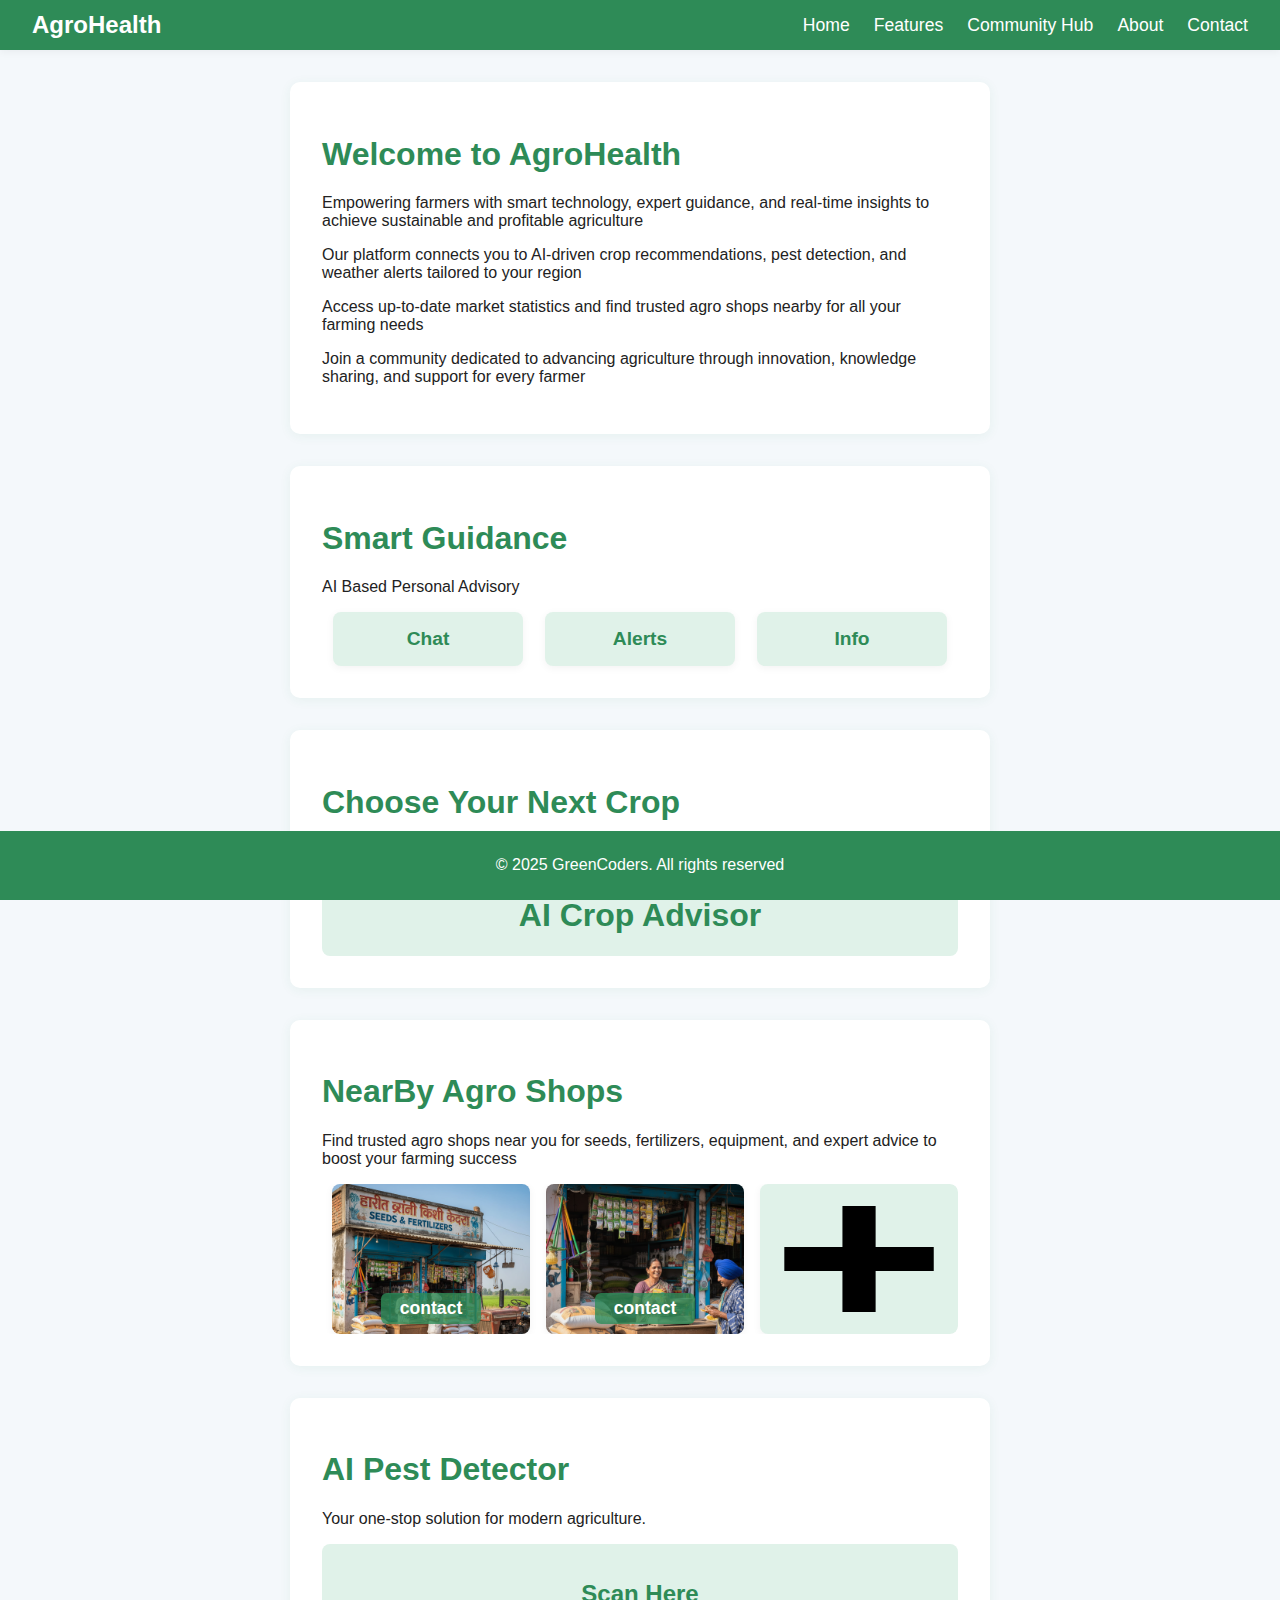
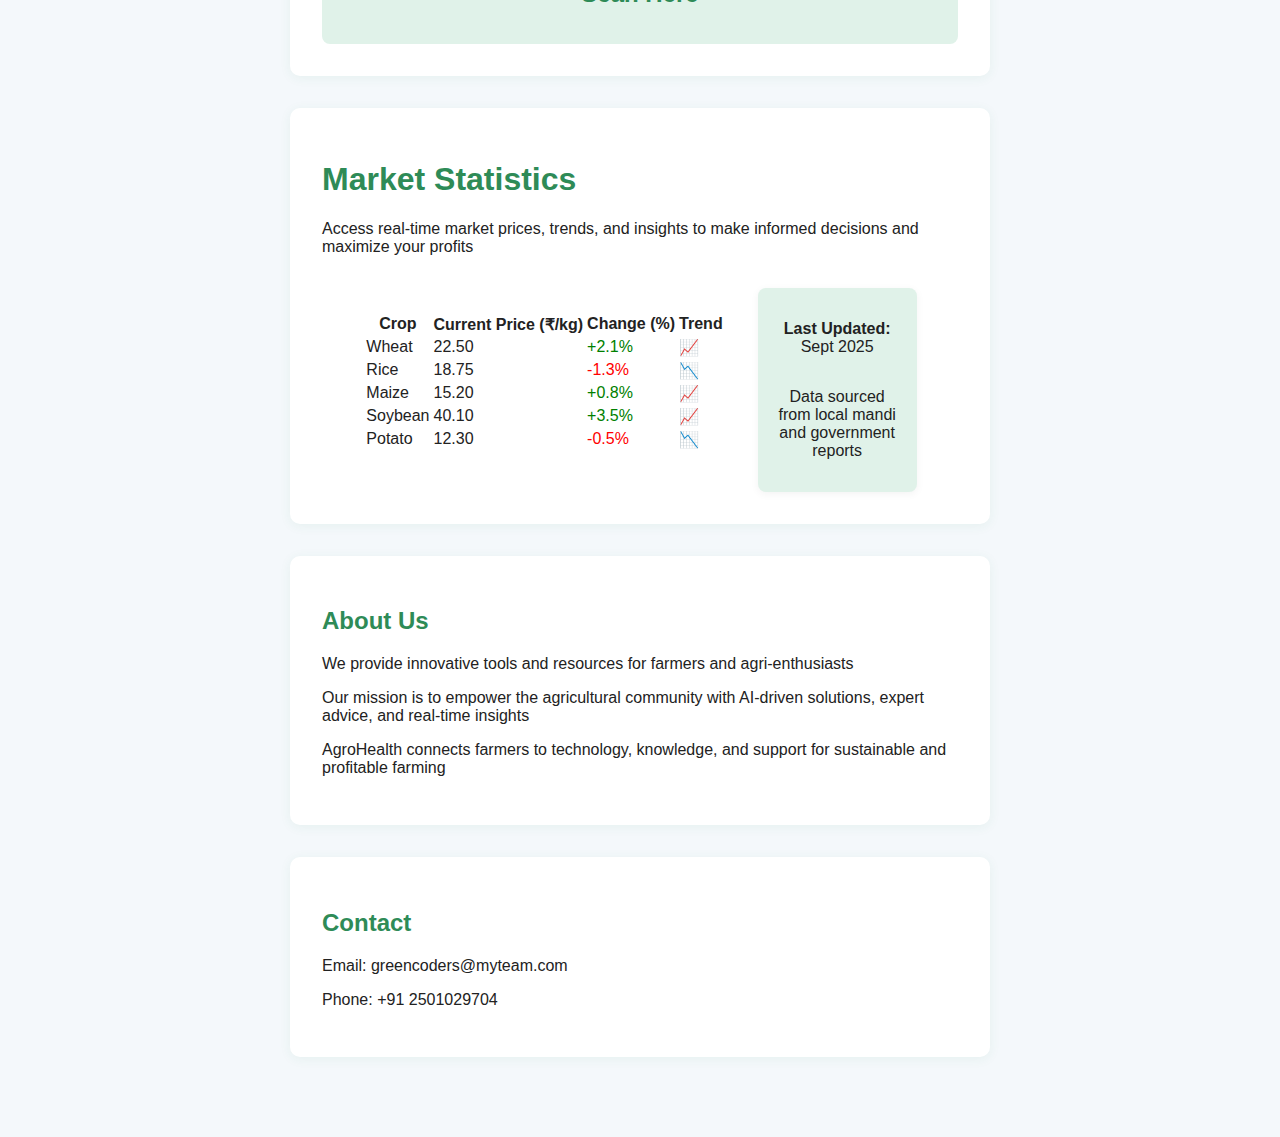
<file: index.html>
<!DOCTYPE html>
<html lang="en">
    <meta charset="UTF-8">
    <meta name="viewport" content="width=device-width, initial-scale=1.0">
    <title>AgroHealth</title>
    <!-- Hey Bhai , Why are you inspecting my code. If you are interested in this code, I would like to introduce myself. Myself Ayush -->
    <link rel="stylesheet" href="style.css">
    <link rel="icon" type="image/png" href="icon.png">
</head>
<body>
    <nav>
        <div class="logo">AgroHealth</div>
        <div class="hamburger" id="hamburger">
    <span>&#9776;</span>
</div>
        <div id="cover">
        <ul>
            <li><a href="#home">Home</a></li>
            <li><a href="#Features">Features</a></li>
            <li><a href="./community.html">Community Hub</a></li>
            <li><a href="#about">About</a></li>
            <li><a href="#contact">Contact</a></li>
        </ul>
        </div>
    </nav>
    <section id="home">
        <h1>Welcome to AgroHealth</h1>
        <p>Empowering farmers with smart technology, expert guidance, and real-time insights to achieve sustainable and profitable agriculture</p>
        <p>Our platform connects you to AI-driven crop recommendations, pest detection, and weather alerts tailored to your region</p>
        <p>Access up-to-date market statistics and find trusted agro shops nearby for all your farming needs</p>
        <p>Join a community dedicated to advancing agriculture through innovation, knowledge sharing, and support for every farmer</p>
    </section>
    <section id="Features">
        <h1>Smart Guidance</h1>
        <p>AI Based Personal Advisory</p>
        <div id="cvr1">
            <div id="Chat"  onclick="s()">
                <h1>Chat</h1>
            </div>
            <div id="Weather" onclick="a()">
                <h1>Alerts</h1>
            </div>
            <div id="Encyclo" onclick="i()">
                <h1>Info</h1>
            </div>
        </div>
    </section>
    <section id="feature2">
        <h1>Choose Your Next Crop</h1>
        <p>Get personalized crop recommendations based on your soil and climate</p>
        <div id="cvr2" onclick="aiad()">
            <h1>AI Crop Advisor</h1>
        </div>
    </section>
    <section id="feature3">
        <h1>NearBy Agro Shops</h1>
        <p>Find trusted agro shops near you for seeds, fertilizers, equipment, and expert advice to boost your farming success</p>
        <div id="cvr3">
            <div id="p1">
                <div id="reach">
                    <h1>contact</h1>   
            </div>
            </div>
            <div id="p2">
                <div id="reach">
                    <h1>contact</h1>   
            </div>
            </div>
            <div id="more">
            <img src="p3.png" alt="More">
            </div>
        </div>
    </section>
    <section id="feature4">
        <h1>AI Pest Detector</h1>
        <p>Your one-stop solution for modern agriculture.</p>
        <div id="cvr4"  onclick="p()">
            <h1>Scan Here</h1>
        </div>
    </section>
    <section id="feature5">
        <h1>Market Statistics</h1>
        <p>Access real-time market prices, trends, and insights to make informed decisions and maximize your profits</p>
        <div id="cvr5">
            <table>
                <thead>
                    <tr>
                        <th>Crop</th>
                        <th>Current Price (₹/kg)</th>
                        <th>Change (%)</th>
                        <th>Trend</th>
                    </tr>
                </thead>
                <tbody>
                    <tr>
                        <td>Wheat</td>
                        <td>22.50</td>
                        <td style="color:green;">+2.1%</td>
                        <td>📈</td>
                    </tr>
                    <tr>
                        <td>Rice</td>
                        <td>18.75</td>
                        <td style="color:red;">-1.3%</td>
                        <td>📉</td>
                    </tr>
                    <tr>
                        <td>Maize</td>
                        <td>15.20</td>
                        <td style="color:green;">+0.8%</td>
                        <td>📈</td>
                    </tr>
                    <tr>
                        <td>Soybean</td>
                        <td>40.10</td>
                        <td style="color:green;">+3.5%</td>
                        <td>📈</td>
                    </tr>
                    <tr>
                        <td>Potato</td>
                        <td>12.30</td>
                        <td style="color:red;">-0.5%</td>
                        <td>📉</td>
                    </tr>
                </tbody>
            </table>
            <div style="margin-top:1em;">
                <p><strong>Last Updated:</strong> Sept 2025</p>
                <p>Data sourced from local mandi and government reports</p>
            </div>
        </div>
    </section>
    <section id="about">
        <h2>About Us</h2>
        <p>We provide innovative tools and resources for farmers and agri-enthusiasts</p>
        <p>Our mission is to empower the agricultural community with AI-driven solutions, expert advice, and real-time insights</p>
        <p>AgroHealth connects farmers to technology, knowledge, and support for sustainable and profitable farming </p>
    </section>
    <section id="contact">
        <h2>Contact</h2>
        <p>Email: greencoders@myteam.com</p>
        <p>Phone: +91 2501029704</p>
    </section>
    <footer>
        <p>&copy; 2025 GreenCoders. All rights reserved</p>
    </footer>

    <script src="script.js"></script>
</body>
</html>
</file>
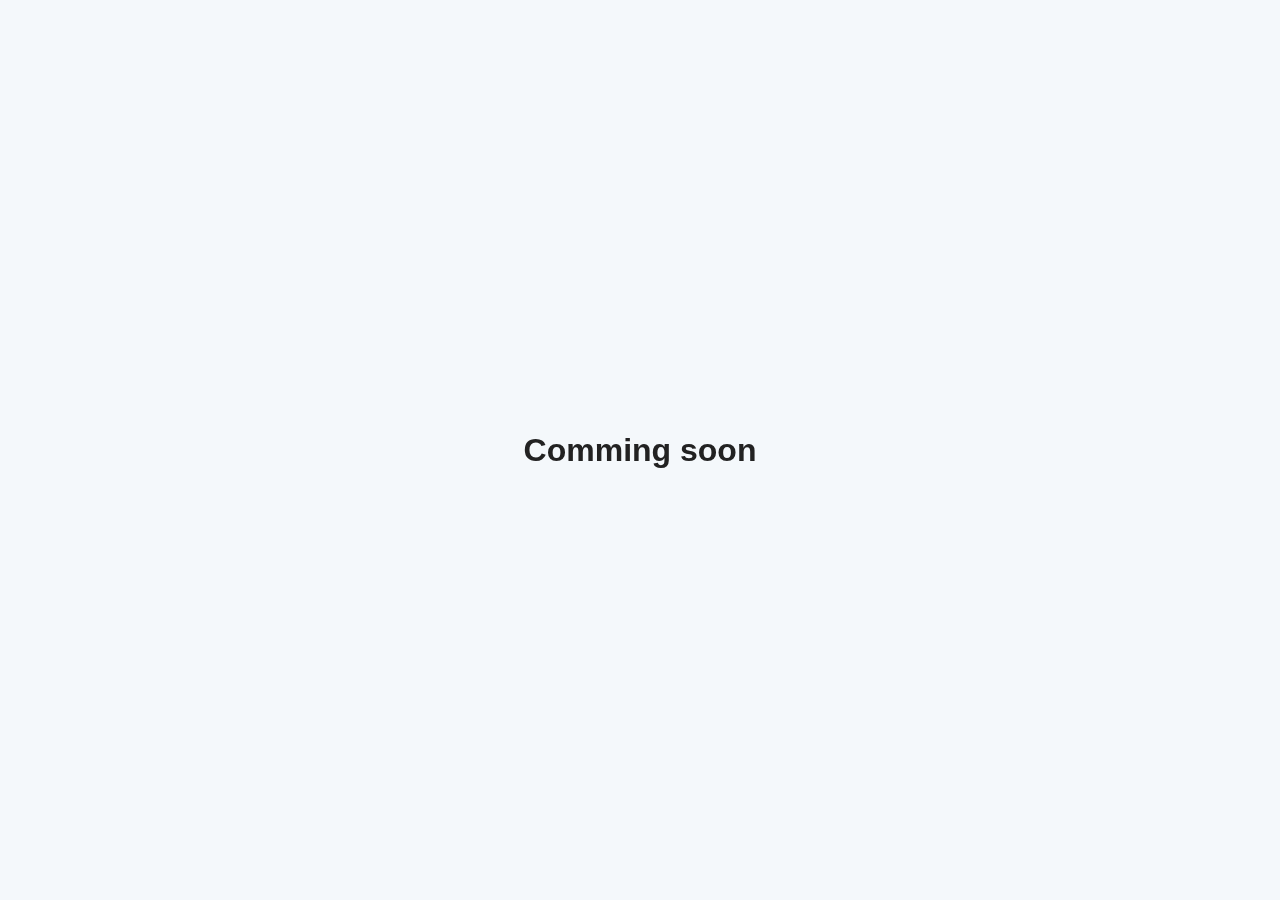
<file: Aiad.html>
<!DOCTYPE html>
<html lang="en">
    <meta charset="UTF-8">
    <meta name="viewport" content="width=device-width, initial-scale=1.0">
    <title>AgroHealth Chatbot</title>
    <link rel="stylesheet" href="style.css">
    <link rel="icon" type="image/png" href="icon.png">
</head>
<body>
    <div id="aiadcover">
        <h1>Comming soon</h1>

    </div>


    
<script src="script.js"></script>
</body>

</html>
</file>
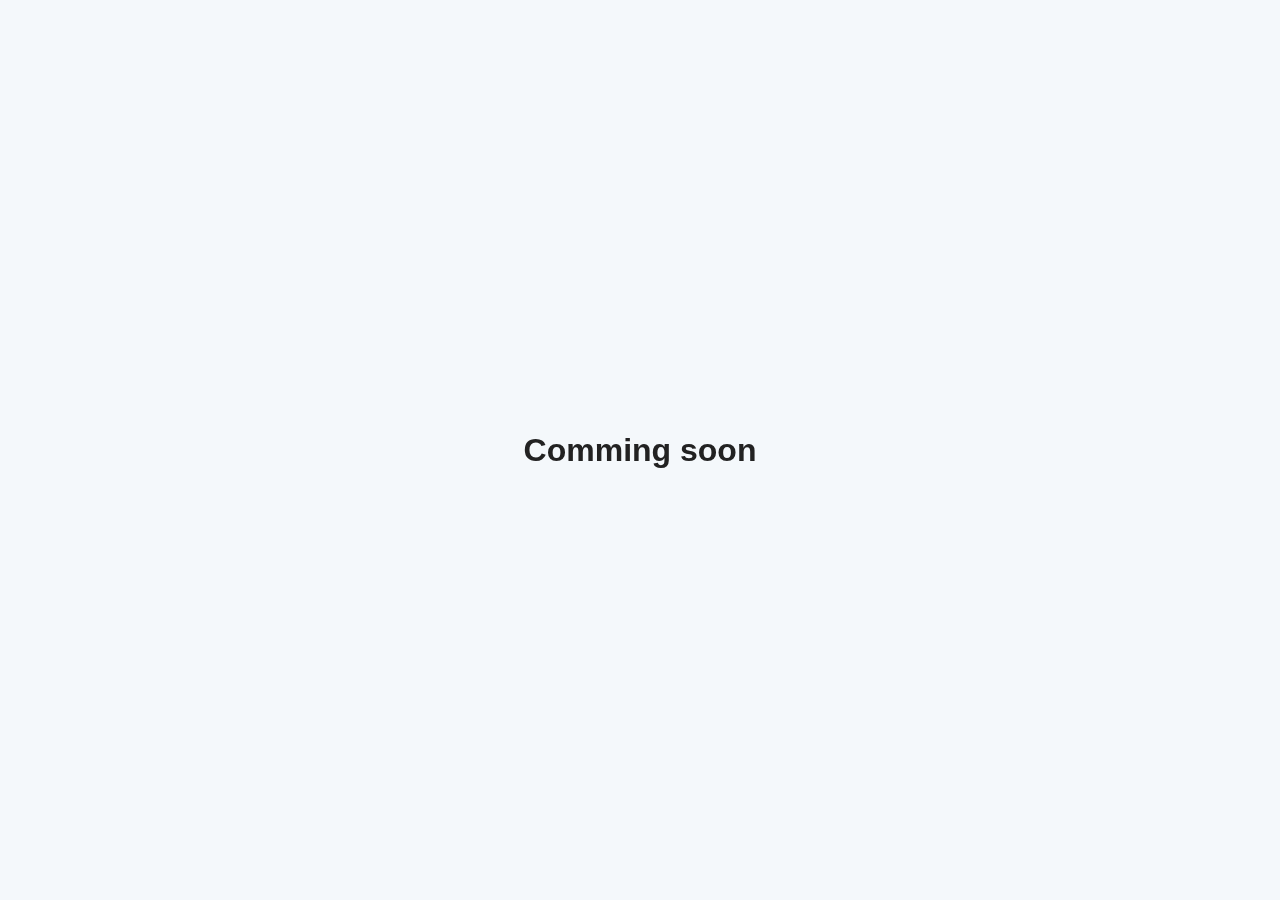
<file: alerts.html>
<!DOCTYPE html>
<html lang="en">
    <meta charset="UTF-8">
    <meta name="viewport" content="width=device-width, initial-scale=1.0">
    <title>AgroHealth Chatbot</title>
    <link rel="stylesheet" href="style.css">
    <link rel="icon" type="image/png" href="icon.png">
</head>
<body>
    <div id="alertcover">
        <h1>Comming soon</h1>

    </div>


    
<script src="script.js"></script>
</body>

</html>
</file>
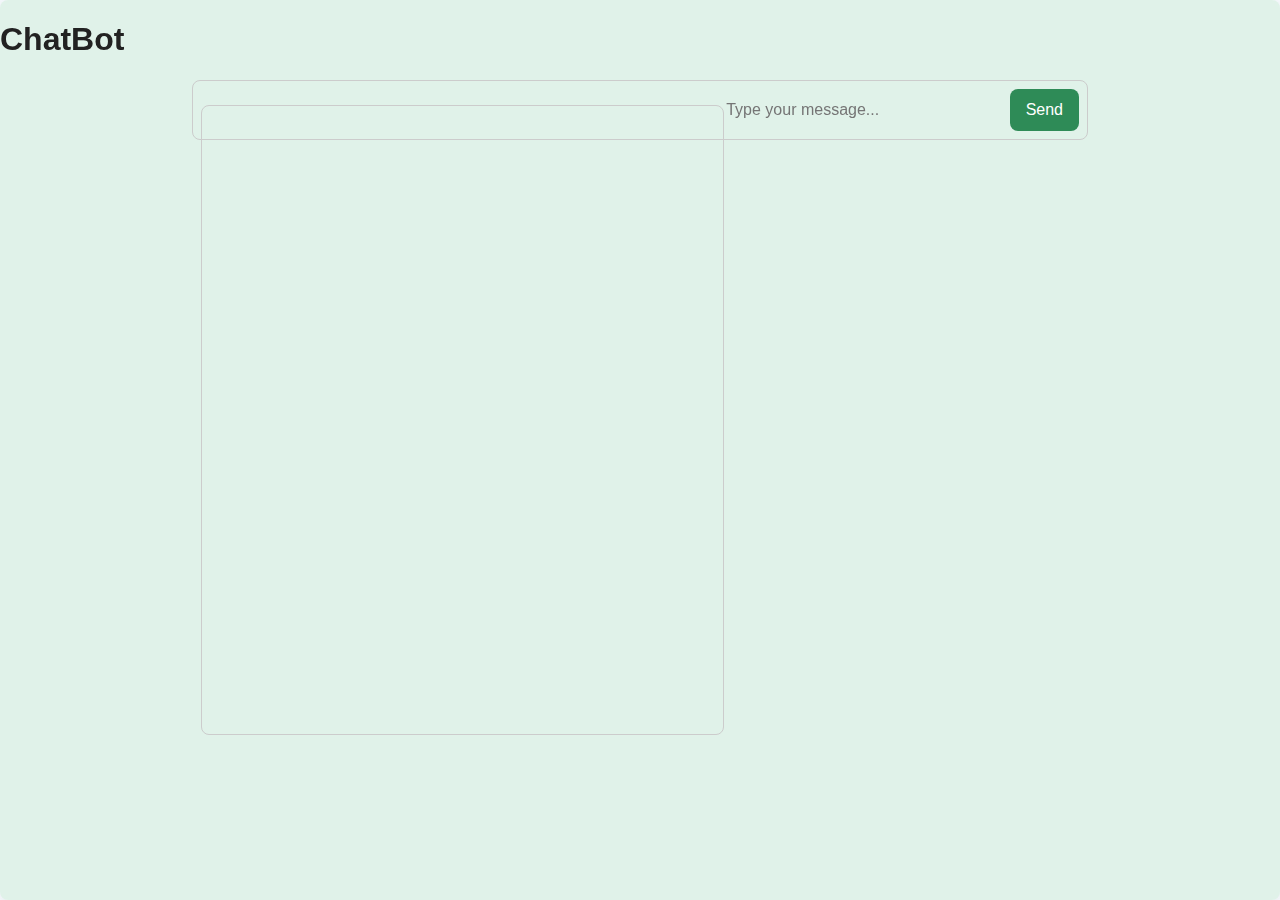
<file: chatbot.html>
<!DOCTYPE html>
<html lang="en">
    <meta charset="UTF-8">
    <meta name="viewport" content="width=device-width, initial-scale=1.0">
    <title>AgroHealth Chatbot</title>
    <link rel="stylesheet" href="style.css">
    <link rel="icon" type="image/png" href="icon.png">
</head>
<body>
    <div id="chatbot">
                <h1>ChatBot</h1>
                <div id="chatarea">
                    <div id="chatbox">
                        <div id="messages"></div>
                        <input type="text" id="userInput" placeholder="Type your message...">
                        <button id="sendBtn">Send</button>
                    </div>
                </div>
            </div>


    
<script src="script.js"></script>
</body>

</html>
</file>
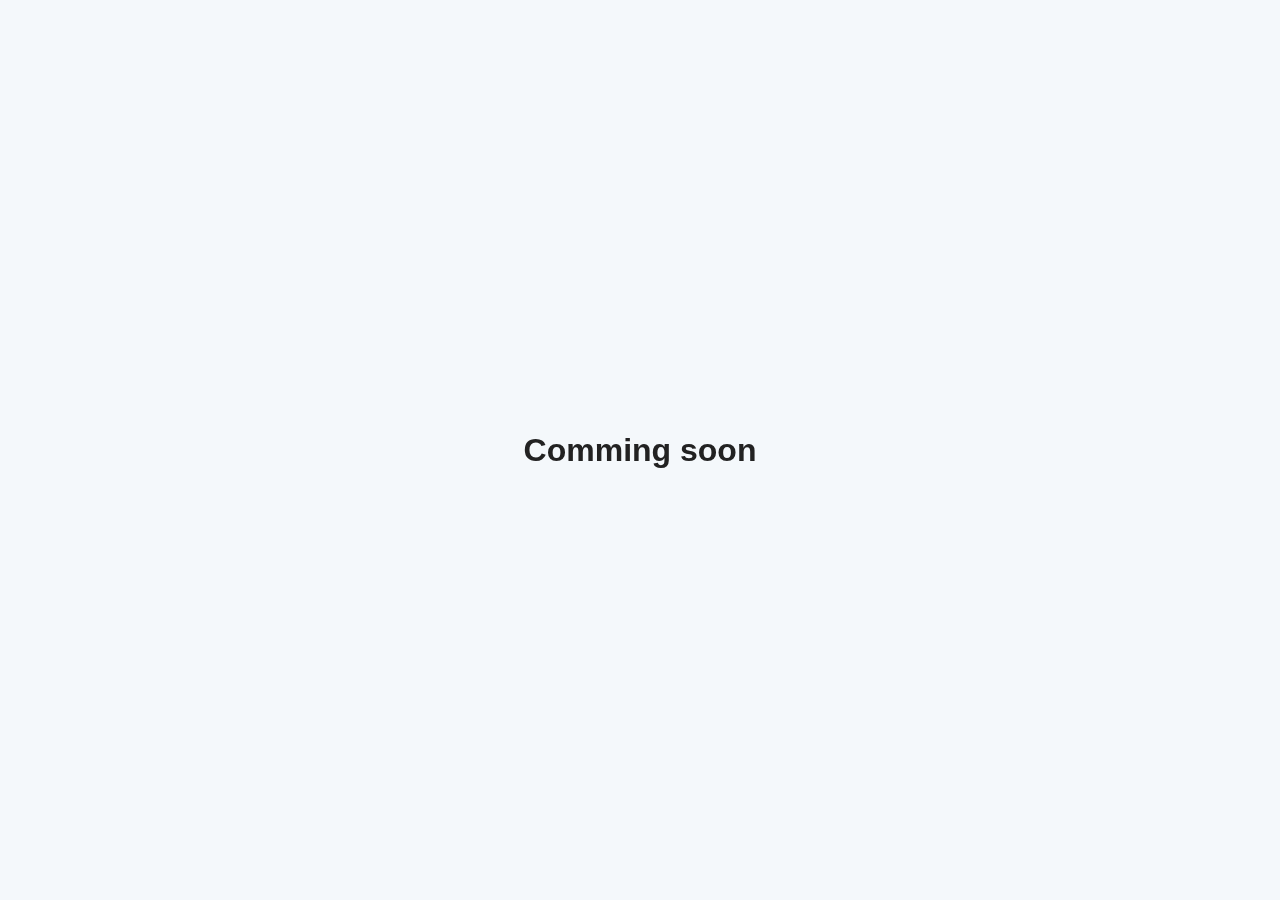
<file: community.html>
<!DOCTYPE html>
<html lang="en">
    <meta charset="UTF-8">
    <meta name="viewport" content="width=device-width, initial-scale=1.0">
    <title>AgroHealth Chatbot</title>
    <link rel="stylesheet" href="style.css">
    <link rel="icon" type="image/png" href="icon.png">
</head>
<body>
    <div id="comcover">
        <h1>Comming soon</h1>

    </div>


    
<script src="script.js"></script>
</body>

</html>
</file>
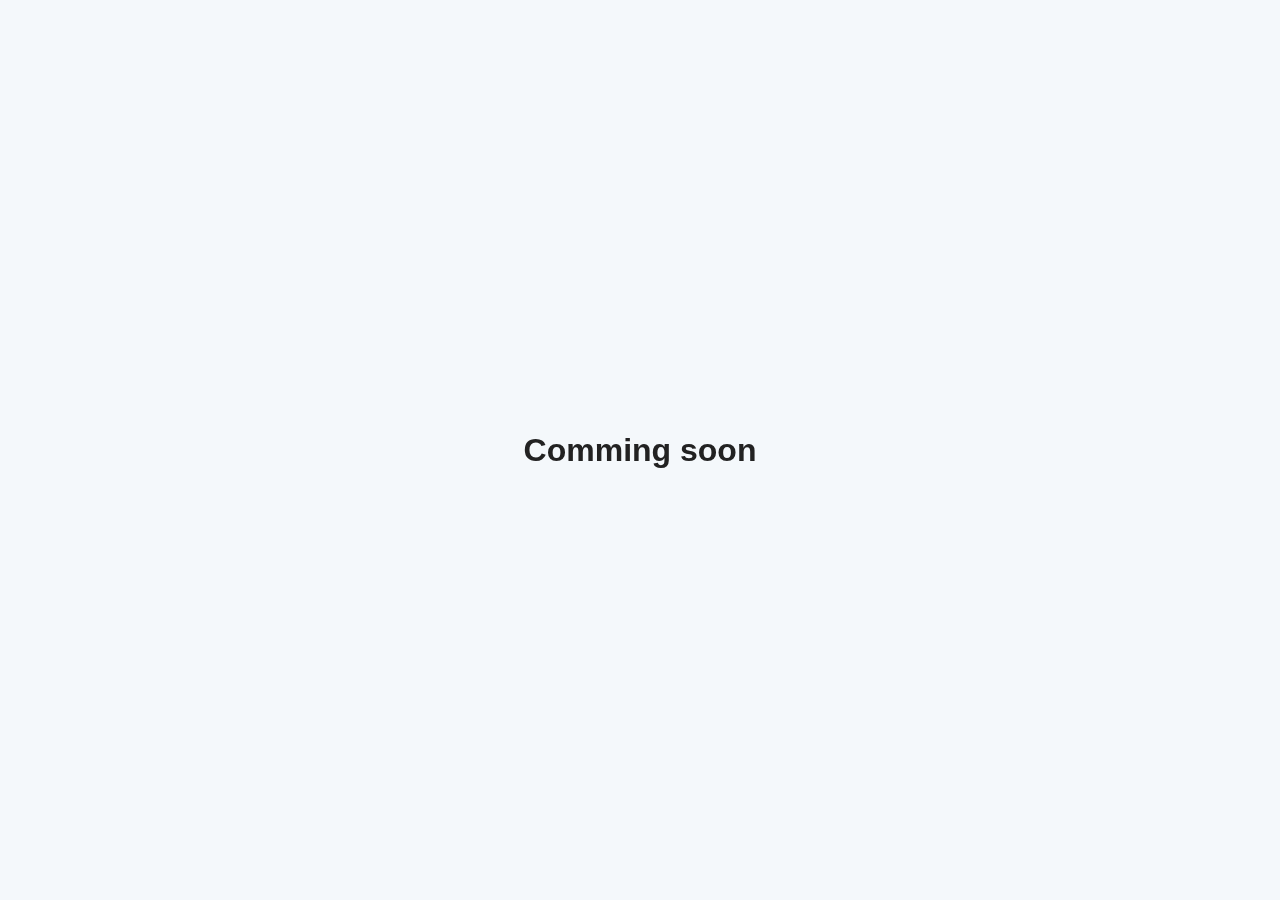
<file: info.html>
<!DOCTYPE html>
<html lang="en">
    <meta charset="UTF-8">
    <meta name="viewport" content="width=device-width, initial-scale=1.0">
    <title>AgroHealth Chatbot</title>
    <link rel="stylesheet" href="style.css">
    <link rel="icon" type="image/png" href="icon.png">
</head>
<body>
    <div id="infocover">
        <h1>Comming soon</h1>

    </div>


    
<script src="script.js"></script>
</body>

</html>
</file>
<file: style.css>
* {
    box-sizing: border-box;
    cursor: default;
}
body {
    margin: 0;
    font-family: 'Segoe UI', Arial, sans-serif;
    background: #f4f8fb;
    color: #222;
}

nav {
    background: #2e8b57;
    color: #fff;
    display: flex;
    justify-content: space-between;
    align-items: center;
    padding: 0.7rem 2rem;
    box-shadow: 0 2px 8px rgba(0,0,0,0.05);
    user-select: none;
}

nav .logo {
    font-size: 1.5rem;
    font-weight: bold;
}

nav #cover{
    list-style: none;
    display: flex;
    gap: 1.5rem;
    margin: 0;
    padding: 0;
}
nav ul {
    list-style: none;
    display: flex;
    gap: 1.5rem;
    margin: 0;
    padding: 0;
}
nav ul li a {
    color: #fff;
    text-decoration: none;
    font-weight: 500;
    transition: color 0.2s;
    font-size: 1.1rem;
    cursor: default;
    user-select: none;
}

nav ul li a:hover {
    color: #cceabb;
}

section {
    max-width: 700px;
    margin: 2rem auto;
    background: #fff;
    padding: 2rem;
    border-radius: 10px;
    box-shadow: 0 2px 12px rgba(46,139,87,0.07);
}

section h1, section h2 {
    color: #2e8b57;
}
#contact{
    margin-bottom: 5rem;
}
footer {
    text-align: center;
    padding: 0.6rem;
    background: #2e8b57;
    color: #fff;
    position: fixed;
    width: 100%;
    bottom: 0;
    left: 0;
    z-index: 20;
}

.hamburger {
    display: none;
    font-size: 2rem;
    cursor: default;
    user-select: none;
}

#cvr1 {
    display: flex;
    justify-content: space-around;
    margin-top: 1rem;
    user-select: none;
}
#cvr1 div {
    background: #e0f2e9;
    padding: 1rem;
    border-radius: 8px;
    text-align: center;
    width: 30%;
    box-shadow: 0 2px 8px rgba(0,0,0,0.05);
}
#cvr1 div h1 {
    margin: 0;
    font-size: 1.2rem;
    color: #2e8b57;
}

#cvr1 div:hover {
    background: #cceabb;
    box-shadow: 0 4px 12px rgba(0,0,0,0.1);
    transform: translateY(-3px);
    transition: all 0.2s;
}

#cvr2 {
    display: flex;
    justify-content: space-around;
    margin-top: 1rem;
    border-radius: 8px;
    background: #e0f2e9;
    user-select: none;
}

#cvr2 div h1 {
    margin: 0;
    font-size: 1.2rem;
    color: #2e8b57;
    cursor: default;
    user-select: none;
}       
#cvr2:hover {
    background: #cceabb;
    box-shadow: 0 4px 12px rgba(0,0,0,0.1);
    transform: translateY(-3px);
    transition: all 0.2s;
}
#cvr4 {
    display: flex;
    justify-content: center;
    align-items: center;
    margin-top: 1rem;
    border-radius: 8px;
    height: 100px;
    background: #e0f2e9;
    user-select: none;
}
#cvr4 h1 {
    margin: 0;
    font-size: 1.5rem;
    color: #2e8b57;
}
#cvr4:hover {
    background: #cceabb;
    box-shadow: 0 4px 12px rgba(0,0,0,0.1);
    transform: translateY(-3px);
    transition: all 0.2s;
}
#cvr5 {
    display: flex;
    justify-content: center;
    align-items: center;
    margin-top: 1rem;
    border-radius: 8px;
    gap: 2rem;
    user-select: none;
}
#cvr5 div {
    background: #e0f2e9;
    padding: 1rem;
    border-radius: 8px;
    text-align: center;
    width: 25%;
    min-width: 150px;
    box-shadow: 0 2px 8px rgba(0,0,0,0.05);
    display: flex;
    flex-direction: column;
    align-items: center;
}
#cvr5 div h1 {
    margin: 0 0 0.5rem 0;
    font-size: 1.2rem;
    color: #2e8b57;
}   
#cvr5 div:hover {
    background: #cceabb;
    box-shadow: 0 4px 12px rgba(0,0,0,0.1);
    transform: translateY(-3px);
    transition: all 0.2s;
}
#cvr3{
    display: flex;
    justify-content: space-around;
    margin-top: 1rem;
    border-radius: 8px;
    gap: 1rem;
    overflow:auto;
    padding-left: 10px;
}
#cvr3 div{
    padding: 1rem;
    border-radius: 8px;
    text-align: center;
    width: 50%;
    min-width: 100px;
    box-shadow: 0 2px 8px rgba(0,0,0,0.05);
    display: flex;
    flex-direction: column;
    align-items: center;
    overflow: visible;
}
#p1{
    background-image: url('./p1.png');
    background-size: cover;
    height: 150px;
    border-radius: 6px;
    z-index: 1;
}
#p2{
    background-image: url('./p2.png');
    background-size: cover;
    height: 150px;
    border-radius: 6px;
    z-index: 1;
}
#more{
    background-color:#e0f2e9;
    background-size:cover;
    height: 150px;
    border-radius: 6px;
}
#more img{
    height: 100%;
    width: 100%;
    border-radius: 6px;
}

#p1, #p2 {
    position: relative;
}

#p1 #reach, #p2 #reach {
    position: absolute;
    left: 50%;
    transform: translateX(-50%);
    bottom: 10px;
    background: rgba(46,139,87,0.8);
    color: #fff;
    padding: 0.3rem 0.6rem;
    border-radius: 6px;
    z-index: 2;
    text-align: center;
}
#p1 #reach h1, #p2 #reach h1 {
    margin: 0;
    font-size: 1.1rem;
    color: #fff;
}
#p1 #reach:hover, #p2 #reach:hover {
    background: #2e8b57;
    box-shadow: 0 4px 12px rgba(0,0,0,0.1);
    transform: translateX(-50%) scale(1.2);
    transform-origin: bottom center;
    transition: all 0.2s;
}
#chatbot{
    border-radius: 8px;
    height: 100vh;
    z-index: 20;
    width: 100vw;
    background: #e0f2e9;
    box-shadow: 0 2px 8px rgba(0,0,0,0.05);
    position: fixed;
    top: 0;
    left: 0;
    display: block; 
}
#chatnav{
    background: #2e8b57;
    color: #fff;
    display: flex;
    justify-content: space-between;
    align-items: center;
    padding: 0.7rem 2rem;
    box-shadow: 0 2px 8px rgba(0,0,0,0.05);
    position: sticky;
    top: 0;
    z-index: 10;
}
#ctitle{
    background: #2e8b57;
    color: #fff;
    text-align: center;
    font-size: 1.25rem;
    font-weight: bold;
    top: 0;
}
#messages{
    width: 90%;
    height: 70vh;
    margin: 1rem auto;
    display: block;
    border-radius: 8px;
    padding: 1rem;
    font-size: 1rem;
    border: 1px solid #ccc;
    resize: none;
}
#chatarea{
    display: flex;
    justify-content: center;
    align-items: center;
    gap: 1rem;
    margin-bottom: 1rem;
}
#chatbox{
    width: 70%;
    height: 60px;
    display: flex;
    justify-content: space-around;
    border-radius: 8px;
    padding: 0.5rem;
    font-size: 1rem;
    border: 1px solid #ccc;
    resize: none;
}
#sendBtn{
    background: #2e8b57;
    color: #fff;
    border: none;
    padding: 0.5rem 1rem;
    border-radius: 8px;
    font-size: 1rem;
    cursor: default;
    user-select: none;
}
#sendBtn:hover{
    background: #246b45;
    transform: scale(1.06);
}
#userInput{
    width: 50%;
    height: 100%;
    border: none;
    outline: none;
    font-size: 1rem;
    background: transparent;
}

#cam{
    border-radius: 8px;
    height: 100vh;
    z-index: 20;
    width: 100vw;
    background: #0dc067;
    box-shadow: 0 2px 8px rgba(0,0,0,0.05);
    position: fixed;
    top: 0;
    left: 0;
    display: flex; 
    flex-direction: column;
    justify-content: center;
    align-items: center;
}
#cbuttons{
    color: #fff;
    border: none;
    padding: 0.5rem 1rem;
    border-radius: 60px;
    font-size: 1rem;
    cursor: default;
    user-select: none;
    margin-top: 1rem;
    display: flex;
    width: 60%;
    margin: 0 auto;
    justify-content: space-around;
    max-width: 300px;
    border: 1px solid #ccc;
}
#startButton, #captureButton, #resetButton{
    background: #246b45;
    transform: scale(1.06);
    box-shadow: none;
    border: none;
    height: 50px;
    width: 80px;
    border-radius: 50px;
}
#startButton h1, #captureButton h1, #resetButton h1{
    margin: 0;
    font-size: 0.7rem;
}
#startButton:hover, #captureButton:hover, #resetButton:hover{
    background: #2e8b57;
    transform: scale(1.1);
    box-shadow: 0 4px 12px rgba(0,0,0,0.1);
}
#camcontainer{
    gap: 1rem;
    height: 60%;
    max-width: 900px;
    min-width: 400px;
    /*background: url("./error.png");*/
    background-color: black;
    background-size: cover;
    border:1px solid #ccc;
    margin: 40px;
    border-radius: 30px;
    display: flex;
    justify-content: center;
    align-items: center;
    overflow: hidden;
}
#alertcover{
    width: 100vw;
    height: 100vh;
    left: 0;
    top: 0;
    position: fixed;
    font-size: 1rem;
    display: flex;
    justify-content: center;
    align-items: center;
}
#infocover{
    width: 100vw;
    height: 100vh;
    left: 0;
    top: 0;
    position: fixed;
    font-size: 1rem;
    display: flex;
    justify-content: center;
    align-items: center;
}
#comcover{
    width: 100vw;
    height: 100vh;
    left: 0;
    top: 0;
    position: fixed;
    font-size: 1rem;
    display: flex;
    justify-content: center;
    align-items: center;
}
#aiadcover{
    width: 100vw;
    height: 100vh;
    left: 0;
    top: 0;
    position: fixed;
    font-size: 1rem;
    display: flex;
    justify-content: center;
    align-items: center;
}
#webcam{
    height: 120%;
    width: 110%;
}
@media (max-width: 560px) {

    #webcam{
        height: 140%;
        width: 160%;
    }
    
}
@media (max-width: 700px) {
    nav #cover {
        display: none;
        flex-direction: column;
        background: #2e8b57;
        position: fixed;
        top: 0px;
        right: 0;
        width: 180px;
        height: 100vh;
        border-radius: 0 0 10px 10px;
        box-shadow: 0 2px 8px rgba(0,0,0,0.08);
        padding: 1rem 0;
        align-items: center;
        z-index: 10;
    }
    nav ul{
        flex-direction: column;
        position: fixed;
        top: 60px;
        right: 0;
        width: 180px;
        padding: 1rem 0;
        align-items: center;
    }
    nav #cover.active {
        display: flex;
    }
    .hamburger {
        display: block;
        cursor: default;
        user-select: none;
        font-size: 2rem;
    }
    .hamburger.fixed {
        position: fixed;
        top: 10px;
        right: 65px;
        z-index: 20;
        background: #2e8b57;
        color: #fff;
        padding: 0.3rem 0.7rem;
        border-radius: 6px;
    }
    nav {
        position: relative;
        
    }
     #cvr5 {
        flex-direction: column;
        gap: 1rem;
    }
    #cvr5 div {
        width: 80%;
        min-width: unset;
    }

    #startButton, #captureButton, #resetButton{
    height: 30px;
    width: 70px;
    margin: 10px;
    }

}
</file>
